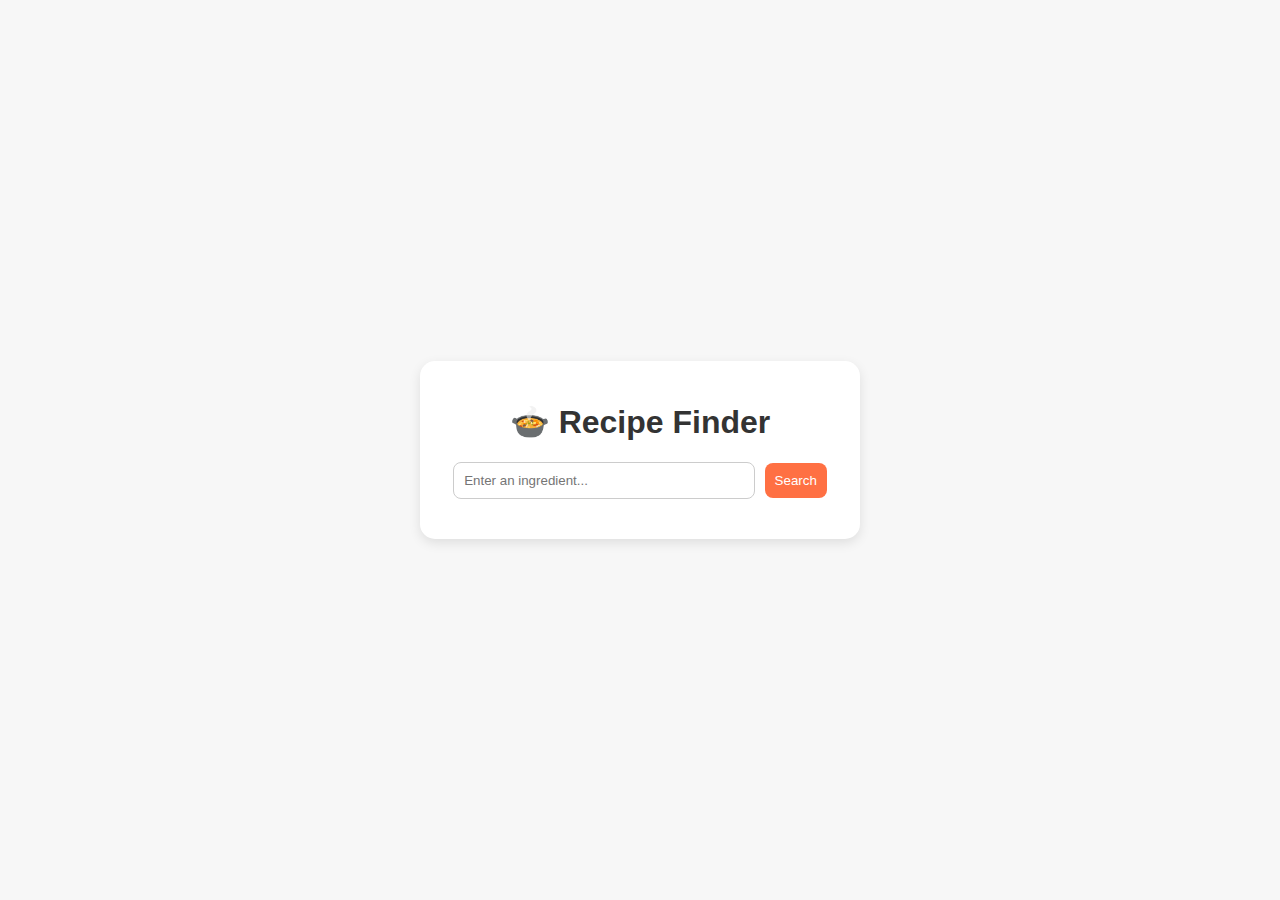
<file: recipi/index.html>
<!DOCTYPE html>
<html lang="en">
<head>
  <meta charset="UTF-8">
  <meta name="viewport" content="width=device-width, initial-scale=1.0">
  <title>Recipe Finder</title>
  <link rel="stylesheet" href="style.css">
</head>
<body>
  <div class="app">
    <h1>🍲 Recipe Finder</h1>
    <input type="text" id="searchBox" placeholder="Enter an ingredient...">
    <button onclick="getRecipes()">Search</button>
    <div id="results"></div>
  </div>
  <script src="script.js"></script>
</body>
</html>
</file>
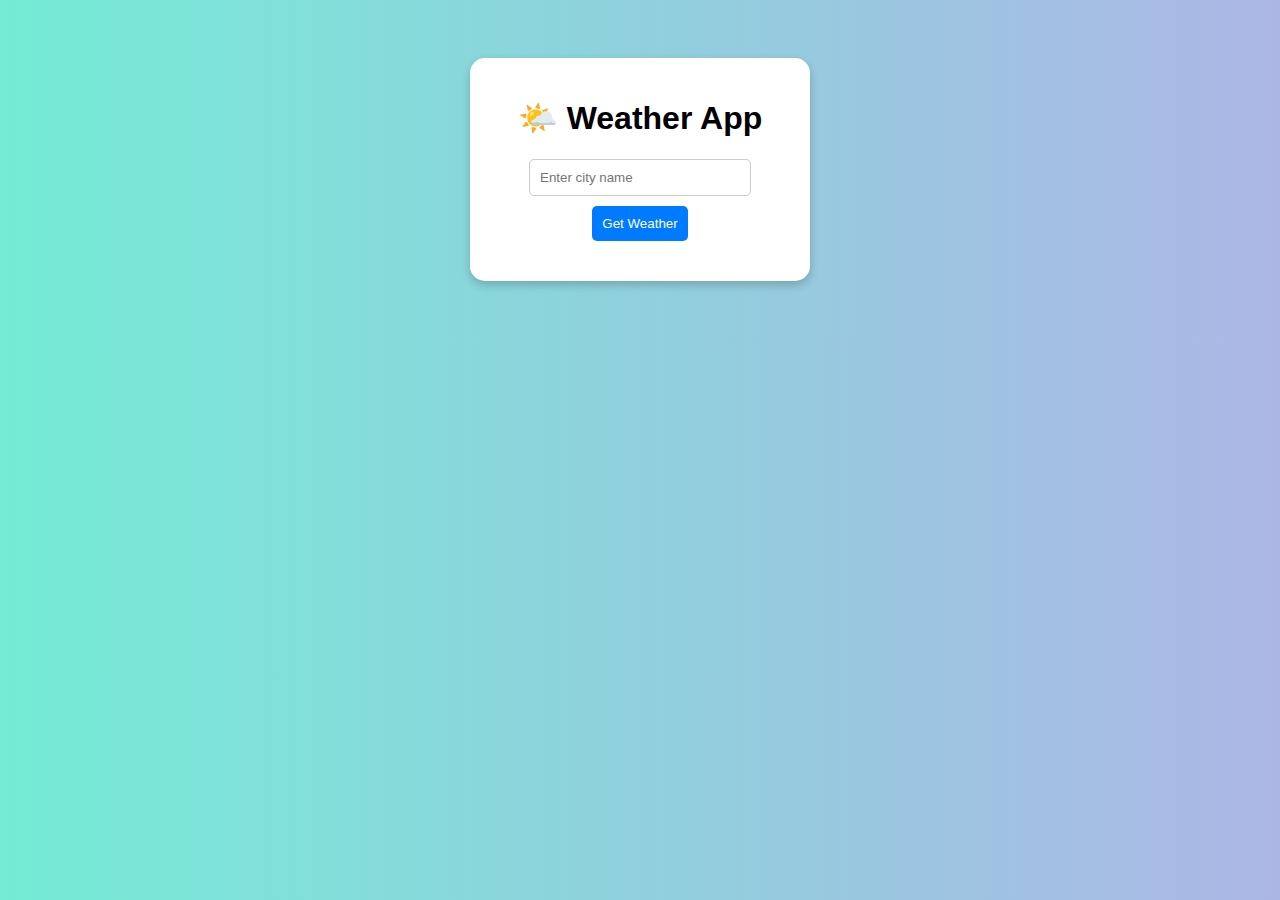
<file: wheather/index.html>
<!DOCTYPE html>
<html lang="en">
<head>
  <meta charset="UTF-8">
  <meta name="viewport" content="width=device-width, initial-scale=1.0">
  <title>Weather App</title>
  <link rel="stylesheet" href="style.css">
</head>
<body>
  <div class="weather-app">
    <h1>🌤️ Weather App</h1>
    <input type="text" id="cityInput" placeholder="Enter city name">
    <button onclick="getWeather()">Get Weather</button>
    <div id="weatherResult"></div>
  </div>

  <script src="script.js"></script>
</body>
</html>
</file>
<file: recipi/style.css>
body {
  font-family: Arial, sans-serif;
  background: #f7f7f7;
  display: flex;
  justify-content: center;
  align-items: center;
  height: 100vh;
  margin: 0;
}

.app {
  background: white;
  padding: 20px;
  border-radius: 15px;
  box-shadow: 0 4px 12px rgba(0,0,0,0.1);
  text-align: center;
  width: 400px;
}

h1 {
  color: #333;
}

input {
  padding: 10px;
  width: 70%;
  margin-right: 5px;
  border: 1px solid #ccc;
  border-radius: 8px;
}

button {
  padding: 10px;
  background: #ff7043;
  color: white;
  border: none;
  border-radius: 8px;
  cursor: pointer;
}

button:hover {
  background: #ff5722;
}

#results {
  margin-top: 20px;
}

.recipe {
  background: #fafafa;
  border: 1px solid #ddd;
  margin: 10px 0;
  padding: 10px;
  border-radius: 10px;
}

.recipe img {
  width: 100%;
  border-radius: 10px;
}
</file>
<file: wheather/style.css>
body {
  font-family: Arial, sans-serif;
  background: linear-gradient(to right, #74ebd5, #ACB6E5);
  text-align: center;
  padding: 50px;
}

.weather-app {
  background: white;
  padding: 20px;
  border-radius: 15px;
  width: 300px;
  margin: auto;
  box-shadow: 0 4px 10px rgba(0,0,0,0.2);
}

input {
  padding: 10px;
  width: 200px;
  border: 1px solid #ccc;
  border-radius: 5px;
}

button {
  padding: 10px;
  margin-top: 10px;
  border: none;
  background: #007bff;
  color: white;
  border-radius: 5px;
  cursor: pointer;
}

button:hover {
  background: #0056b3;
}

#weatherResult {
  margin-top: 20px;
  font-size: 18px;
}
</file>
